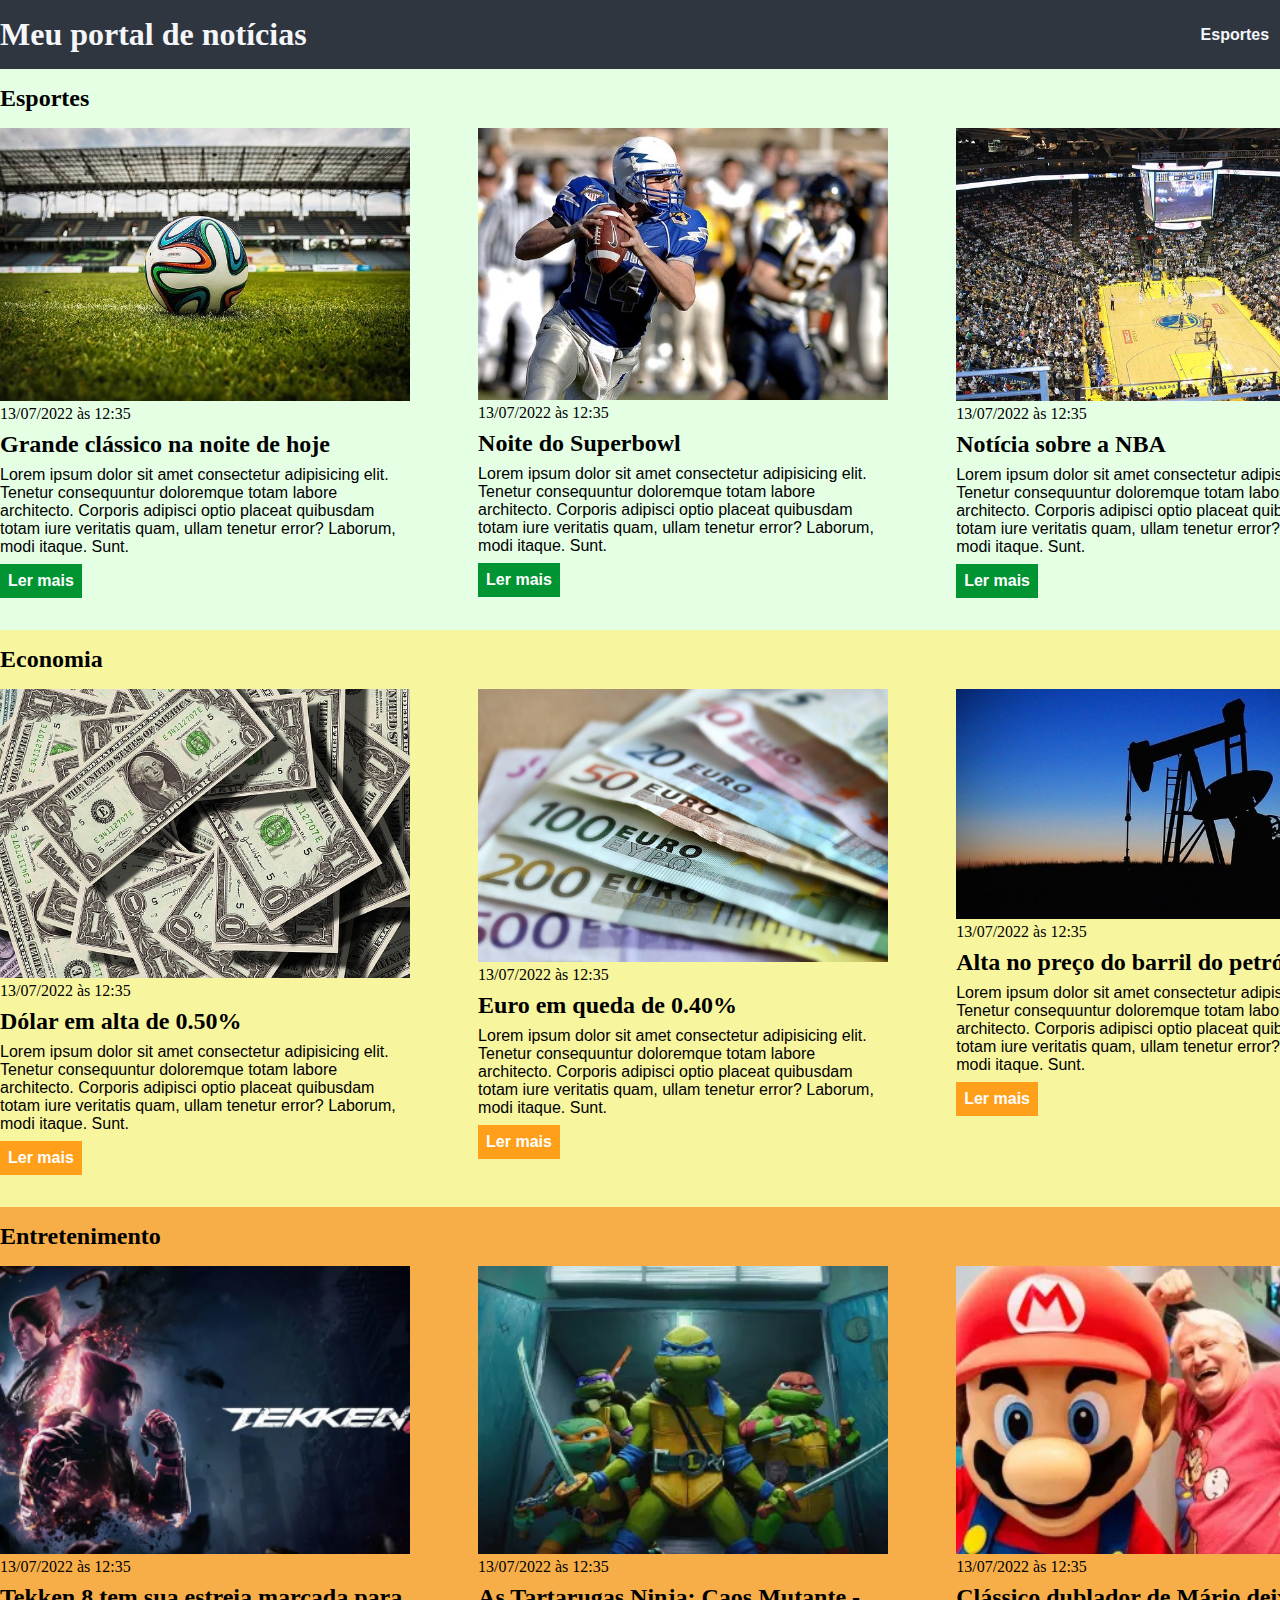
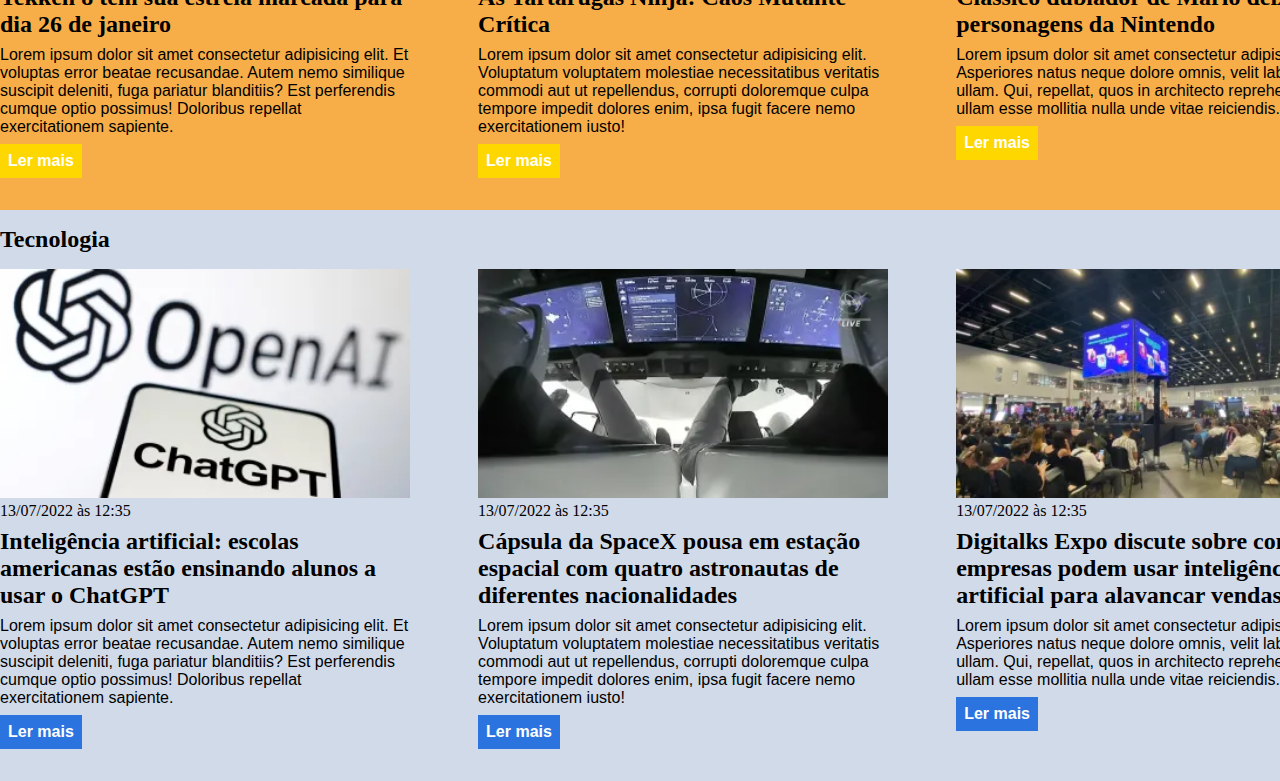
<file: index.html>
<!DOCTYPE html>
<html lang="pt-BR">
<head>
    <meta charset="UTF-8">
    <meta http-equiv="X-UA-Compatible" content="IE=edge">
    <meta name="viewport" content="width=device-width, initial-scale=1.0">
    <title>Meu portal de notícias</title>
    <link rel="stylesheet" href="./main.css" />
</head>
<body>
    <header>
        <div class="container">
            <h1>Meu portal de notícias</h1>
        <nav>
            <ul>
                <li>
                    <a href="#sports" title="Ir para a seção de esportes">Esportes</a>
                </li>
                <li>
                    <a href="#economy" title="Ir para a seção de notícias">Economia</a>
                </li>
            </ul>
        </nav>
        </div>
    </header>
    <section id="sports">
        <div class="container">
                <h2>Esportes</h2>
                <div class="articles">
                    <article>
                        <img src="./imagens/futebol.jpg" alt="Bola de futebol no gramado" />
                        <header>
                            <time class="creation-time">13/07/2022 às 12:35</time>
                        </header>
                        <h3>Grande clássico na noite de hoje</h3>
                        <p>
                            Lorem ipsum dolor sit amet consectetur adipisicing elit. Tenetur consequuntur doloremque totam labore architecto. Corporis adipisci optio placeat quibusdam totam iure veritatis quam, ullam tenetur error? Laborum, modi itaque. Sunt.
                        </p>
                        <a href="#" title="Leia a notícia completa">Ler mais</a>
                    </article>
                    <article>
                        <img src="./imagens/futebol-americano.jpg" alt="Jogador de futebol americano correndo com a bola na mão" />
                        <header>
                            <time>13/07/2022 às 12:35</time>
                        </header>
                        <h3>Noite do Superbowl</h3>
                        <p>
                            Lorem ipsum dolor sit amet consectetur adipisicing elit. Tenetur consequuntur doloremque totam labore architecto. Corporis adipisci optio placeat quibusdam totam iure veritatis quam, ullam tenetur error? Laborum, modi itaque. Sunt.
                        </p>
                        <a href="#" title="Leia a notícia completa">Ler mais</a>
                    </article>
                    <article>
                        <img src="./imagens/basquete.jpg" title="Vista aérea de uma quadra de basquete" />
                        <header>
                            <time>13/07/2022 às 12:35</time>
                        </header>
                        <h3>Notícia sobre a NBA</h3>
                        <p>
                            Lorem ipsum dolor sit amet consectetur adipisicing elit. Tenetur consequuntur doloremque totam labore architecto. Corporis adipisci optio placeat quibusdam totam iure veritatis quam, ullam tenetur error? Laborum, modi itaque. Sunt.
                        </p>
                        <a href="#" title="Leia a notícia completa">Ler mais</a>
                    </article>
                </div>
            </div>
        </section>
            <section id="economy">
            <div class="container">
                <h2>Economia</h2>
                    <div class="articles">
                        <article>
                        <img src="./imagens/dolares.jpg" alt="Muitos dólares" />
                        <header>
                            <time>13/07/2022 às 12:35</time>
                        </header>
                        <h3>Dólar em alta de 0.50%</h3>
                        <p>
                            Lorem ipsum dolor sit amet consectetur adipisicing elit. Tenetur consequuntur doloremque totam labore architecto. Corporis adipisci optio placeat quibusdam totam iure veritatis quam, ullam tenetur error? Laborum, modi itaque. Sunt.
                        </p>
                        <a href="#" title="Leia a notícia completa">Ler mais</a>
                    </article>
                    <article>
                        <img src="./imagens/euro.jpg" alt="Várias notas de euro" />
                        <header>
                            <time>13/07/2022 às 12:35</time>
                        </header>
                        <h3>Euro em queda de 0.40%</h3>
                        <p>
                            Lorem ipsum dolor sit amet consectetur adipisicing elit. Tenetur consequuntur doloremque totam labore architecto. Corporis adipisci optio placeat quibusdam totam iure veritatis quam, ullam tenetur error? Laborum, modi itaque. Sunt.
                        </p>
                        <a href="#" title="Leia a notícia completa">Ler mais</a>
                    </article>
                    <article>
                        <img src="./imagens/petroleo.jpg" alt="Extração de petróleo" />
                        <header>
                            <time>13/07/2022 às 12:35</time>
                        </header>
                        <h3>Alta no preço do barril do petróleo</h3>
                        <p>
                            Lorem ipsum dolor sit amet consectetur adipisicing elit. Tenetur consequuntur doloremque totam labore architecto. Corporis adipisci optio placeat quibusdam totam iure veritatis quam, ullam tenetur error? Laborum, modi itaque. Sunt.
                        </p>
                        <a href="#" title="Leia a notícia completa">Ler mais</a>
                    </article>
                </div>
            </div>
        </section>
            <section id="entertainment">
            <div class="container">
                <h2>Entretenimento</h2>
                    <div class="articles">
                    <article>
                        <img src="./imagens/gametekken8.webp" alt="Capa do novo jogo Tekken8" />
                        <header>
                            <time>13/07/2022 às 12:35</time>
                        </header>
                        <header>
                            <h3>Tekken 8 tem sua estreia marcada para dia 26 de janeiro</h3>
                        </header>
                        <p>
                            Lorem ipsum dolor sit amet consectetur adipisicing elit. Et voluptas error beatae recusandae. Autem nemo similique suscipit deleniti, fuga pariatur blanditiis? Est perferendis cumque optio possimus! Doloribus repellat exercitationem sapiente.
                        </p>
                        <a href="#" title="Leia a notícia completa">Ler mais</a>
                    </article>
                    <article>
                        <img src="./imagens/teenage-mutant-ninja-turtles-mutant-mayhem.webp" alt="Imagem do novo filme das tartarugas ninjas" />
                        <header>
                            <time>13/07/2022 às 12:35</time>
                        </header>
                        <header>
                            <h3> As Tartarugas Ninja: Caos Mutante - Crítica</h3>
                        </header>
                        <p>
                            Lorem ipsum dolor sit amet consectetur adipisicing elit. Voluptatum voluptatem molestiae necessitatibus veritatis commodi aut ut repellendus, corrupti doloremque culpa tempore impedit dolores enim, ipsa fugit facere nemo exercitationem iusto!
                        </p>
                        <a href="#" title="Leia a notícia completa">Ler mais</a>
                    </article>
                    <article>
                        <img src="./imagens/charles-martinet-voz-de-mario-1200x720-1.webp" alt="Dublador do maria ao lado de uma pessoa com figurino do mario" />
                        <header>
                            <time>13/07/2022 às 12:35</time>
                        <header>
                            <h3>Clássico dublador de Mário deixará os personagens da Nintendo</h3>
                        </header>
                        <p>
                            Lorem ipsum dolor sit amet consectetur adipisicing elit. Asperiores natus neque dolore omnis, velit laborum ullam. Qui, repellat, quos in architecto reprehenderit enim ullam esse mollitia nulla unde vitae reiciendis.
                        </p>
                        <a href="#" title="Leia a notícia completa">Ler mais</a>
                        </header>
                    </article>
                </div>
            </div>
        </section>
        <section id="technology">
            <div class="container">
                <h2>Tecnologia</h2>
                    <div class="articles">
                    <article>
                        <img src="./imagens/chatgpt.webp" alt="Imagem ilustrativa para chatgpt" />
                        <header>
                            <time>13/07/2022 às 12:35</time>
                        </header>
                        <header>
                            <h3>Inteligência artificial: escolas americanas estão ensinando alunos a usar o ChatGPT</h3>
                        </header>
                        <p>
                            Lorem ipsum dolor sit amet consectetur adipisicing elit. Et voluptas error beatae recusandae. Autem nemo similique suscipit deleniti, fuga pariatur blanditiis? Est perferendis cumque optio possimus! Doloribus repellat exercitationem sapiente.
                        </p>
                        <a href="#" title="Leia a notícia completa">Ler mais</a>
                    </article>
                    <article>
                        <img src="./imagens/capsulaspacex.webp" alt="Imagem meramente ilustratica da capsula da SpaxeX" />
                        <header>
                            <time>13/07/2022 às 12:35</time>
                        </header>
                        <header>
                            <h3>Cápsula da SpaceX pousa em estação espacial com quatro astronautas de diferentes nacionalidades</h3>
                        </header>
                        <p>
                            Lorem ipsum dolor sit amet consectetur adipisicing elit. Voluptatum voluptatem molestiae necessitatibus veritatis commodi aut ut repellendus, corrupti doloremque culpa tempore impedit dolores enim, ipsa fugit facere nemo exercitationem iusto!
                        </p>
                        <a href="#" title="Leia a notícia completa">Ler mais</a>
                    </article>
                    <article>
                        <img src="./imagens/muldidaosentada.webp" alt="multidao sentada em uma area de palestras" />
                        <header>
                            <time>13/07/2022 às 12:35</time>
                        <header>
                            <h3>Digitalks Expo discute sobre como empresas podem usar inteligência artificial para alavancar vendas</h3>
                        </header>
                        <p>
                            Lorem ipsum dolor sit amet consectetur adipisicing elit. Asperiores natus neque dolore omnis, velit laborum ullam. Qui, repellat, quos in architecto reprehenderit enim ullam esse mollitia nulla unde vitae reiciendis.
                        </p>
                        <a href="#" title="Leia a notícia completa">Ler mais</a>
                        </header>
                    </article>
                </div>
            </div>
        </section>
</body>
</html>
</file>
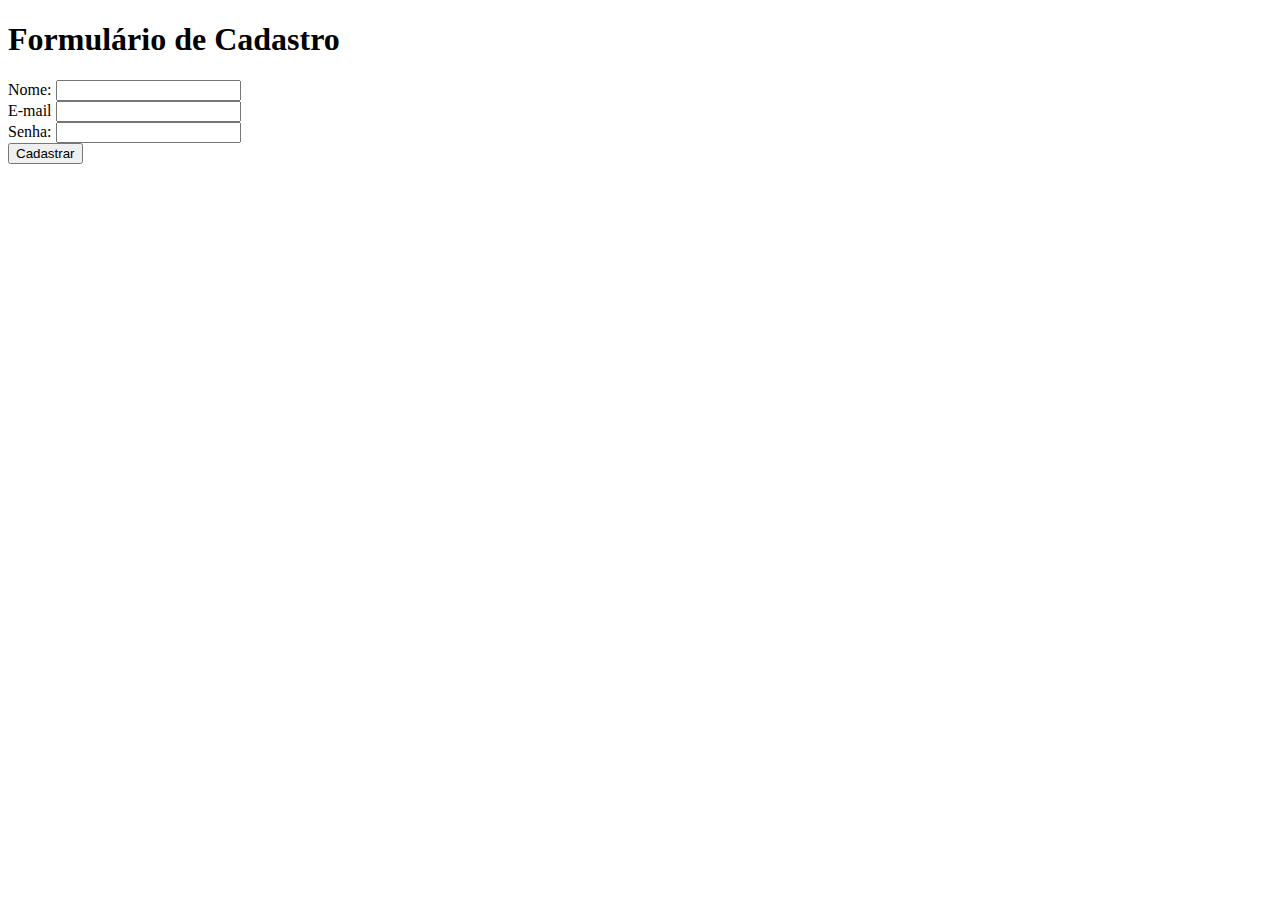
<file: exercicico_html.html>
<!DOCTYPE html>
<html lang="pt-br">
<head>
    <meta charset="UTF-8">
    <meta name="viewport" content="width=device-width, initial-scale=1.0">
    <title>Formulário</title>
</head>
<body>
    <header>
        <h1>Formulário de Cadastro</h1>
    </header>
    <main>
        <form>
            <label for="nome">Nome:</label>
            <input type="text" id="nome" /> <br />

            <label for="e-mail">E-mail</label>
            <input type="email" id="e-mail" /> <br />

            <label for="senha">Senha:</label>
            <input type="password" id="senha" /> <br />

            <input type="submit" value="Cadastrar" />
        </form>
    </main>
</body>
</html>
</file>
<file: main.css>
* {
    box-sizing: border-box;
    margin: 0;
    padding: 0;
}

body > header {
    background-color: #2f3640;
    padding: 16px 0;
    color: #f5f6fa;
}

header .container {
    display: flex;
    align-items: center;
    justify-content: space-between;
}

header li {
    display: inline;
    font-family: Arial, Helvetica, sans-serif;
    font-weight: bold;
    margin-left: 16px;
}

header li a {
    color: #f5f6fa;
    text-decoration: none;
}

.container {
    width: 1366px;
    margin: 0 auto;
}

.articles {
    display: flex;
    flex-wrap: wrap;
    justify-content: space-between;
}

.articles article img {
    /*height: 180px;*/
    width: 100%;
}

.articles article {
    width: 30%;
}

section {
    padding: 16px 0;
}

section h2, 
.articles {
    margin-bottom: 16px;
}

.articles article h3 {
    margin-top: 8px;
    margin-bottom: 8px;
}

.articles  article a {
    background-color: blue;
    color: #fff;
    padding: 8px;
    display: inline-block;
    text-decoration: none;
    font-weight: bold;
    margin-top: 8px;
}

.articles article a:hover {
    text-decoration: underline;
}
.articles article p,
.articles article a {
    font-family: Arial, Helvetica, sans-serif;
}

.articles article h3 {
    font-size: 24px;
}

#sports {
    background-color: rgba(0, 255, 0, 0.1);
}

#sports .articles article a {
    background-color: #009432;
}

#economy {
    background-color: #f8f59f;
}

#economy .articles article a {
    background-color: #ff9f1a;
}

#entertainment {
    background-color: #f7ae48;
}

#entertainment .articles article a {
    background-color: gold;
}

#technology {
    background-color: #d0dae9;
}

#technology .articles article a {
    background-color: #2b74e0;
}
</file>
